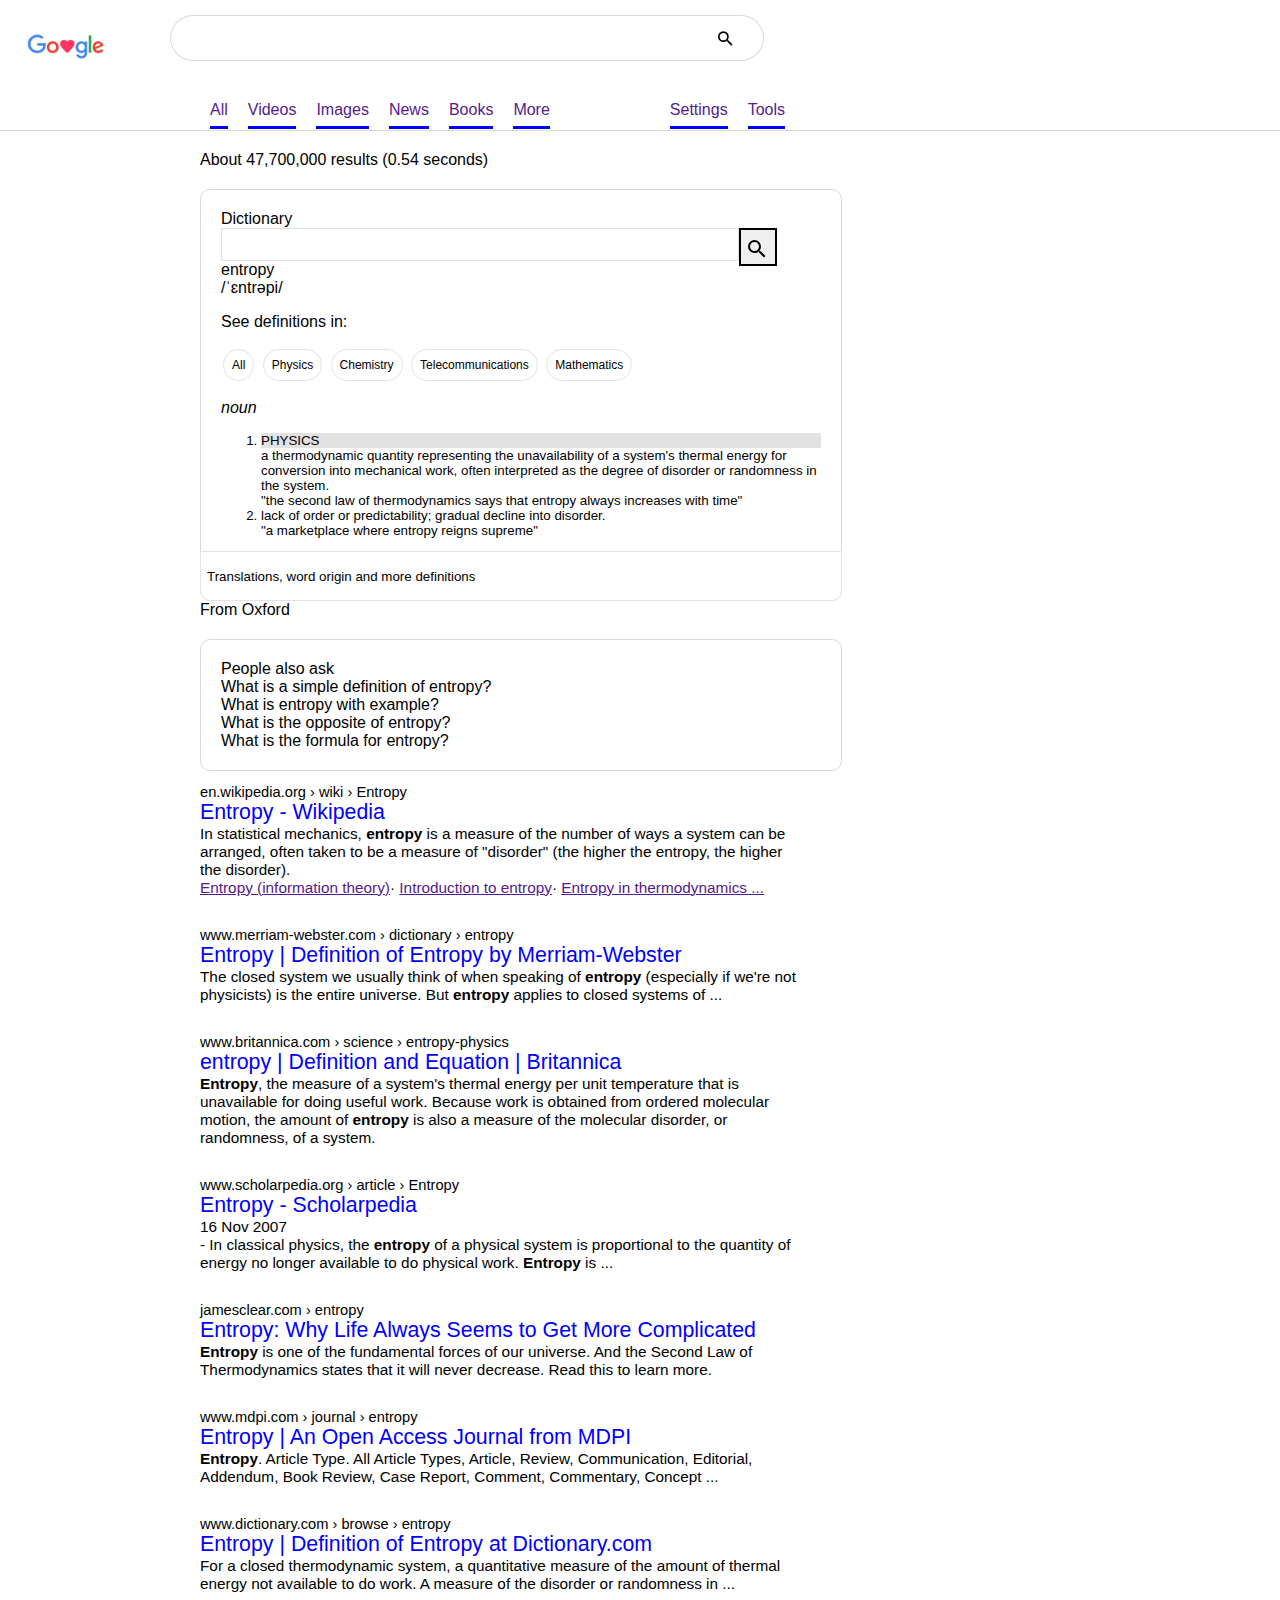
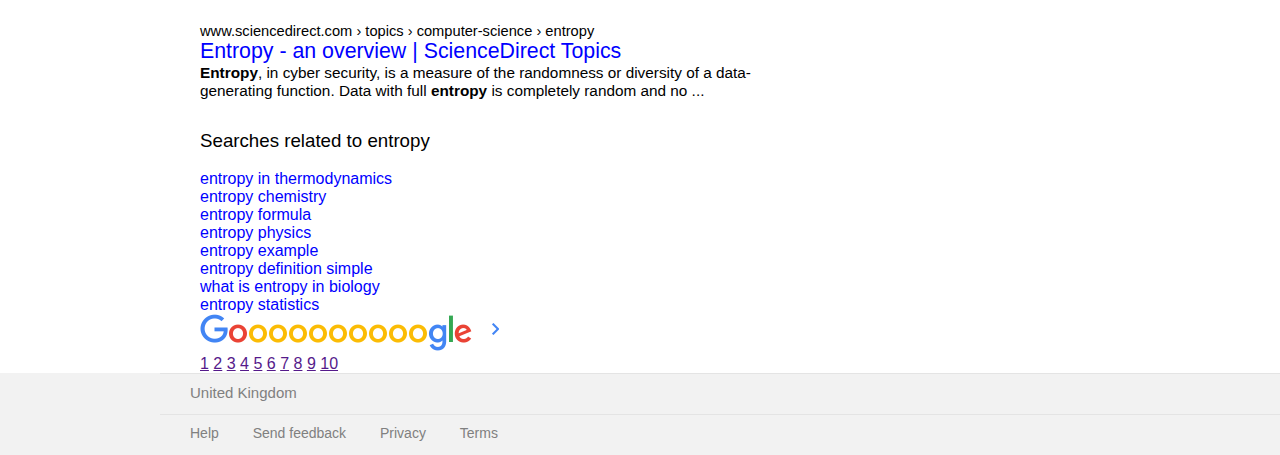
<file: results.html>
<!DOCTYPE html>
<html>
    <head>
        <link href='styles/main.css' rel='stylesheet' type="text/css"></link>
        <link href='styles/results.css' rel='stylesheet' type="text/css"></link>
        <title>entropy - Google Search</title>
    </head>
    <body>
        <header>
            <div id="results-navbar">
                <img id="results-logo" src="static/results-logo.png" width="92" height="33">
                <div class="search-box" id="results-search-box">
                    <svg id="results-glass">
                        <path d="M15.5 14h-.79l-.28-.27A6.471 6.471 0 0 0 16 9.5 6.5 6.5 0 1 0 9.5 16c1.61 0 3.09-.59 4.23-1.57l.27.28v.79l5 4.99L20.49 19l-4.99-5zm-6 0C7.01 14 5 11.99 5 9.5S7.01 5 9.5 5 14 7.01 14 9.5 11.99 14 9.5 14z"></path>
                    </svg>
                    <label for="search-box">
                        <input type="text" id="search-box">
                    </label>
                </div>
                <div id="search-categories">
                    <a class="category-link" href="">All</a>
                    <a class="category-link" href="">Videos</a>
                    <a class="category-link" href="">Images</a>
                    <a class="category-link" href="">News</a>
                    <a class="category-link" href="">Books</a>
                    <a class="category-link" href="">More</a>
                    <div id="search-cats-spacer"></div>
                    <a class="category-link" href="">Settings</a>
                    <a class="category-link" href="">Tools</a>
                </div>
            </div>
        </header>
        <main>
            About 47,700,000 results (0.54 seconds)
            <div class="inline-results-box" id="dictionary">
                Dictionary
                <div>
                    <input id="dictionary-searchbox" type="text">
                    <button id="dictionary-search">
                        <svg id="dict-glass">
                            <path d="M15.5 14h-.79l-.28-.27A6.471 6.471 0 0 0 16 9.5 6.5 6.5 0 1 0 9.5 16c1.61 0 3.09-.59 4.23-1.57l.27.28v.79l5 4.99L20.49 19l-4.99-5zm-6 0C7.01 14 5 11.99 5 9.5S7.01 5 9.5 5 14 7.01 14 9.5 11.99 14 9.5 14z"></path>
                        </svg>
                    </button>
                </div>
                entropy
                <br>
                /ˈɛntrəpi/
                <p>See definitions in:</p>
                <button class="category-button">All</button>
                <button class="category-button">Physics</button>
                <button class="category-button">Chemistry</button>
                <button class="category-button">Telecommunications</button>
                <button class="category-button">Mathematics</button>
                <p><em>noun</em></p>
                <ol id="definitions">
                    <li>
                        <div id="defs-header">PHYSICS</div>
                        a thermodynamic quantity representing the unavailability of a system's thermal energy for conversion into mechanical work, often interpreted as the degree of disorder or randomness in the system.
                        <br>
                        "the second law of thermodynamics says that entropy always increases with time"
                    </li>
                    <li>
                        lack of order or predictability; gradual decline into disorder.
                        <br>
                        "a marketplace where entropy reigns supreme"
                    </li>
                </ol>
                <button id="extend-button">Translations, word origin and more definitions</button>
            </div>
            From Oxford
            <div class="inline-results-box" id="people">
                People also ask
                <div class="question">What is a simple definition of entropy?</div>
                <div class="question">What is entropy with example?</div>
                <div class="question">What is the opposite of entropy?</div>
                <div class="question">What is the formula for entropy?</div>
            </div>
            <div class="results-entry">
                <h2>en.wikipedia.org › wiki › Entropy</h2>
                <a class="result-link" href="">Entropy - Wikipedia</a>
                <br>In statistical mechanics, <strong>entropy</strong> is a measure of the number of ways a system can be arranged, often taken to be a measure of "disorder" (the higher the entropy, the higher the disorder).
                <div class="related-links">
                <a href="">Entropy (information theory)</a>·
                <a href="">‎Introduction to entropy</a>·
                <a href="">‎Entropy in thermodynamics ...</a>
                </div>
            </div>
            <div class="results-entry">
                <h2>www.merriam-webster.com › dictionary › entropy</h2>
                <a class="result-link" href="">Entropy | Definition of Entropy by Merriam-Webster</a>
                <br>The closed system we usually think of when speaking of <strong>entropy</strong> (especially if we're not physicists) is the entire universe. But <strong>entropy</strong> applies to closed systems of ...                <div class="related-links">
                </div>
            </div>
            <div class="results-entry">
                <h2>www.britannica.com › science › entropy-physics</h2>
                <a class="result-link" href="">entropy | Definition and Equation | Britannica</a>
                <br><strong>Entropy</strong>, the measure of a system's thermal energy per unit temperature that is unavailable for doing useful work. Because work is obtained from ordered molecular motion, the amount of <strong>entropy</strong> is also a measure of the molecular disorder, or randomness, of a system.
            </div>
            <div class="results-entry">
                <h2>www.scholarpedia.org › article › Entropy</h2>
                <a class="result-link" href="">Entropy - Scholarpedia</a>
                <br><div class="date">16 Nov 2007</div> - In classical physics, the <strong>entropy</strong> of a physical system is proportional to the quantity of energy no longer available to do physical work. <strong>Entropy</strong> is ...
            </div>
            <div class="results-entry">
                <h2>jamesclear.com › entropy</h2>
                <a class="result-link" href="">Entropy: Why Life Always Seems to Get More Complicated</a>
                <br><strong>Entropy</strong> is one of the fundamental forces of our universe. And the Second Law of Thermodynamics states that it will never decrease. Read this to learn more.
            </div>
            <div class="results-entry">
                <h2>www.mdpi.com › journal › entropy</h2>
                <a class="result-link" href="">Entropy | An Open Access Journal from MDPI</a>
                <br><strong>Entropy</strong>. Article Type. All Article Types, Article, Review, Communication, Editorial, Addendum, Book Review, Case Report, Comment, Commentary, Concept ...
            </div>
            <div class="results-entry">
                <h2>www.dictionary.com › browse › entropy</h2>
                <a class="result-link" href="">Entropy | Definition of Entropy at Dictionary.com</a>
                <br>For a closed thermodynamic system, a quantitative measure of the amount of thermal energy not available to do work. A measure of the disorder or randomness in ...
            </div>
            <div class="results-entry">
                <h2>www.sciencedirect.com › topics › computer-science › entropy</h2>
                <a class="result-link" href="">Entropy - an overview | ScienceDirect Topics</a>
                <br><strong>Entropy</strong>, in cyber security, is a measure of the randomness or diversity of a data-generating function. Data with full <strong>entropy</strong> is completely random and no ...
            </div>
            <h3>Searches related to entropy</h3>
            <a class="related-search" href="">entropy in thermodynamics</a>
            <a class="related-search" href="">entropy chemistry</a>
            <a class="related-search" href="">entropy formula</a>    
            <a class="related-search" href="">entropy physics</a>    
            <a class="related-search" href="">entropy example</a>    
            <a class="related-search" href="">entropy definition simple</a>    
            <a class="related-search" href="">what is entropy in biology</a>    
            <a class="related-search" href="">entropy statistics</a>
            <div id="page-selector">
                <img src="static/Screenshot.png" id="logo-pages">
                <div id="page-numbers">
                    <a id="selected-page" href="">1</a>
                    <a href="">2</a>
                    <a href="">3</a>
                    <a href="">4</a>
                    <a href="">5</a>
                    <a href="">6</a>
                    <a href="">7</a>
                    <a href="">8</a>
                    <a href="">9</a>
                    <a href="">10</a>
                </div>
            </div>
        </main>
        <footer>
            <div id="results-bottom-bar">
                <div id="bottom-bar-top">
                    <div class="bottom-link">United Kingdom</div>
                </div>
                <div id="bottom-bar-bottom">
                    <div id="bottom-bar-bottom-left">
                        <a class="bottom-link" href="">Help</a>
                        <a class="bottom-link" href="">Send feedback</a>
                        <a class="bottom-link" href="">Privacy</a>
                        <a class="bottom-link" href="">Terms</a>
                    </div>
                    <div id="bottom-bar-bottom-right">
                    </div>
                </div>
            </div>
        </footer>
    </body>
</html>
</file>
<file: styles/main.css>
body {
    margin: 0px;
    padding: 0px;
    font-family: Arial, Helvetica, sans-serif;
}

#main-home {
    display: block;
    text-align: center;
    width: 100%;
}

#navbar {
    font-size: 13px;
    margin-left: 0px;
    margin-top: 0px;
    padding-top: 25px;
    padding-left: 12px;
    padding-bottom: 10px;
    display: flex;
    background-color: white;
    width: 100%;
}   

#navbar-left {
    flex-direction: column;
    align-items: flex-start;
    text-align: left;
    width:50%;
}

#navbar-right {
    flex-direction: column;
    align-items: flex-end;
    text-align: right;
    margin-right: 100px;
    width: 50%;
}

.navbar-link {
    text-decoration: none;
    margin: 10px;
    font-style: normal;
    color: rgba(0, 0, 0, 0.75);
}

.search {
    margin-top: 150px;
    text-align: center;
}

.main-button {
    color: #656565;
    padding-top: 10px;
    padding-bottom: 10px;
    padding-left: 16px;
    padding-right: 16px;
    margin-left: 3px;
    margin-right: 3px;
    background-color: #f3f3f3;
    border: 0;
    border-radius: 4px;
    font-size: 11pt;
}

#search-box {
    margin-top: 15px;
    margin-bottom: 30px;
    padding-left: 40px;
    width: 550px;
    height: 42px;
    border-radius: 24px;
    border-style: solid;
    border-color: rgba(0, 0, 0, 0.15);
    border-width: 1px;
    z-index: 0;
}

#home-glass {
    position: absolute;
    margin-top: 16px;
    margin-left: -10px;
    z-index: 1;
    transform: scale(0.83);
    fill: rgba(0, 0, 0, 0.38)
}

#bottom-bar {
    position: fixed;
    bottom: 0px;
    background-color: #f2f2f2;
    width: 100%;
    color: rgba(0, 0, 0, 0.54);
    padding-left: 0px;
}

.bottom-link {
    text-decoration: none;
    color: grey;
    margin-left: 30px;
    margin-top: 10px;
}

#bottom-bar-top {
    border-width: 1px;
    width: 100%;
    height: 40px;
    border-top: solid;
    border-width: 1px;
    border-color: #e4e4e4;
    font-size: 15px;
}

#bottom-bar-bottom {
    display: flex;
    height: 30px;
    border-top: solid;
    border-width: 1px;
    border-color: #e4e4e4;
    padding-top: 10px;
    font-size: 14px;
}

#bottom-bar-bottom-left {
    flex-direction: column;
    width: 50%;
}

#bottom-bar-bottom-right {
    flex-direction: column;
    text-align: right;
    padding-right: 50px;
    width: 50%;
}

@media (max-width:720px) {
    .search {
        margin-left: 300px;
    }
}
</file>
<file: styles/results.css>
main {
    margin-top: 20px;
    margin-left: 200px;
}

.result-link {
    text-decoration: none;
    color: blue;
    font-weight: normal;
    font-size: 16pt;
    margin-top: 0px;
    margin-bottom: 2px;
}

h2 {
    font-size: 11pt;
    font-weight: normal;
    margin-bottom: 0px;
}

h3 {
    font-weight: normal;
}   

svg {
    display: block;
    padding: 0px;
    margin: 0px;
    position: absolute;
    z-index: 1;
}

#results-logo {
    position: absolute;
    margin-left: -180px;
    margin-top: 30px;
}

#results-search-box {
    margin-left: -30px;
    width: 1000px;
}

#results-navbar {
    height: 130px;
    padding-left: 200px;
    border-bottom: solid;
    border-color: rgba(0, 0, 0, 0.15);
    border-width: 1px;
}

#results-glass {
    position: absolute;
    margin-top: 16px;
    margin-left: 520px;
    transform: scale(0.83);
}

#search-categories {
    position: absolute;
    display: flex;
    align-items: stretch;
    padding-bottom: 50px;
}

.category-link {
    text-decoration: none;
    margin: 10px;
    border-bottom: solid blue;
    padding-bottom: 7px;
}

#search-cats-spacer {
    width: 100px;
}

.inline-results-box {
    width: 600px;
    border-style: solid;
    border-radius: 10px;
    border-color: rgba(0, 0, 0, 0.15);
    border-width: 1px;
    margin-top: 20px;
    padding: 20px;
}

#dictionary {
    padding-bottom: 0px;
}   

#dictionary-searchbox {
    width: 500px;
    border-radius: 0px;
    border-style: solid;
    border-color: #e2e2e2;
    border-width: 1px;
    padding: 8px;
    margin-right: 0px;
}

#dictionary-search {
    width: 38px;
    height: 38px;
    border-radius: 0px;
    border-style: solid;
    margin-left: 0px;
    position: absolute;
}

#dict-glass {
    margin-left: -2px;
    margin-top: -10px;
    border-color: rgba(0, 0, 0, 0.54);
}

.category-button {
    font-size: 9pt;
    background-color: white;
    border-style: solid;
    border-color: #e2e2e2;
    border-width: 1px;
    border-radius: 25px;
    margin: 2px;
    padding: 8px;
}

#definitions {
    font-size: 10pt;
}

#defs-header {
    background-color: #e2e2e2;
}

#extend-button {
    background-color: white;
    margin-left: -21px;
    margin-right: -59px;
    margin-bottom: -1px;
    border-style: solid;
    border-width: 1px;
    border-color: #e2e2e2;
    border-bottom-left-radius: 10px;
    border-bottom-right-radius: 10px;
    position: relative;
    width:642px;
    height:50px;
    text-align: left;
}

#people {
    color: red:
}

.results-entry {
    width: 600px;
    color: black;
    font-size: 11.5pt;
    margin-bottom: 30px;
}

.related-search {
    display: grid;
    text-decoration: none;
    color: blue;
}


#results-bottom-bar {
    bottom: 0px;
    padding-left: 160px;
    background-color: #f2f2f2;
    width: 100%;
    color: rgba(0, 0, 0, 0.54);
}
</file>
